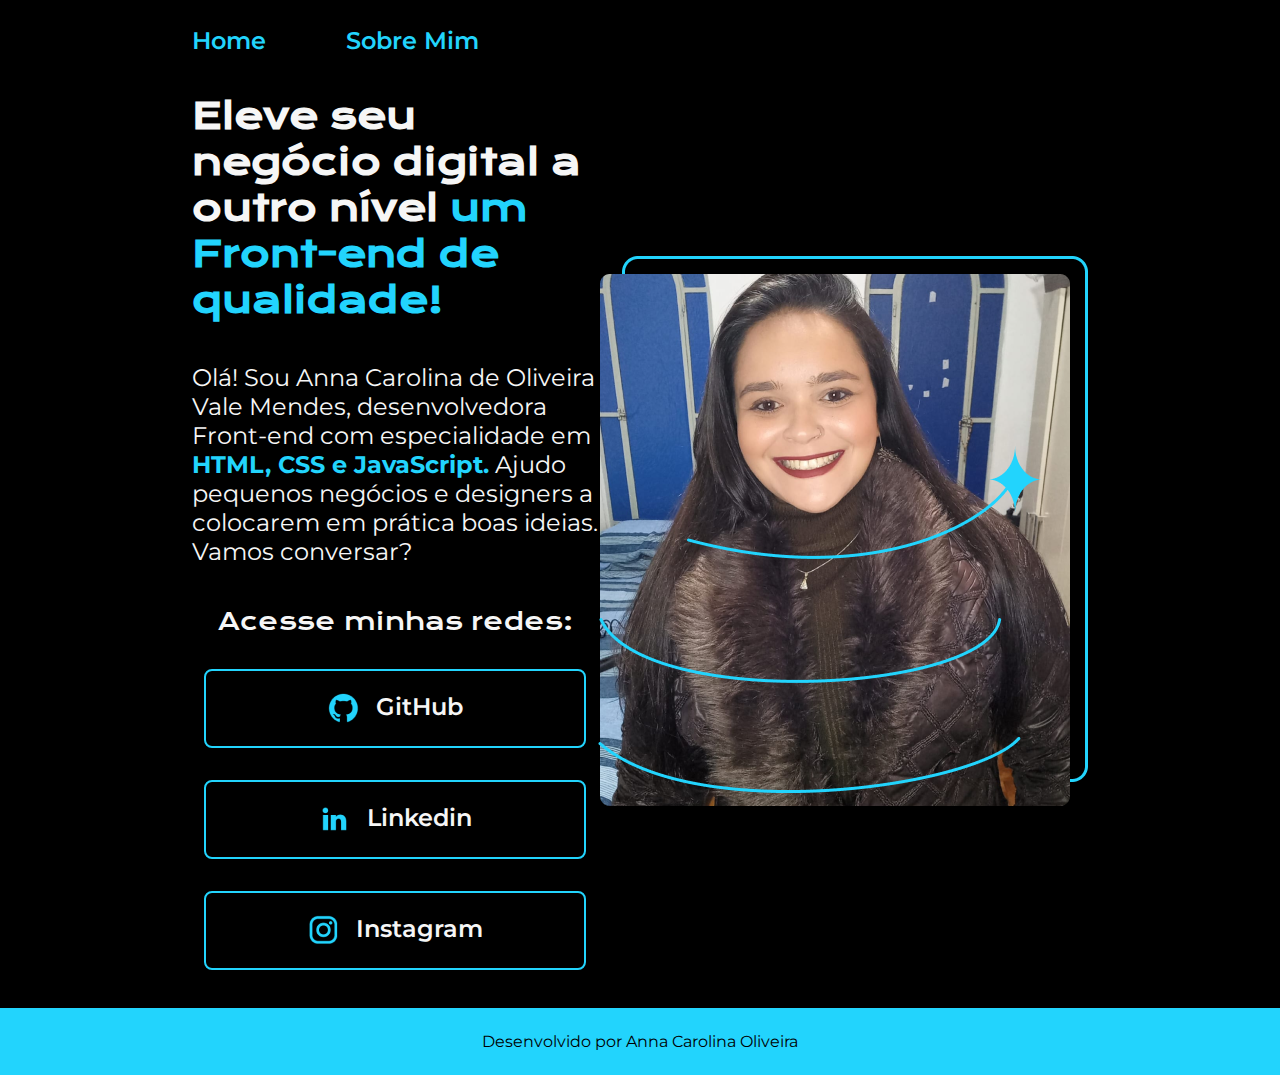
<file: index.html>
<!--Coloque "! + ENTER" que ele trás todas as informações para o começo do código de HTML-->

<!DOCTYPE html>
<html lang="pt-br">
<head>
    <meta charset="UTF-8">
    <meta name="viewport" content="width=device-width, initial-scale=1.0">
    <title>Portifólio</title>
    <link rel="stylesheet" href="./styles/style.css">
</head>
<body>
    <header class="cabecalho">
        <nav class="cabecalho__menu">
            <a class="cabecalho__menu__link" href="index.html">Home</a>
            <a class="cabecalho__menu__link" href="about.html">Sobre Mim</a>
        </nav>
    </header>
    <main class="apresentacao">
        <section class="apresentacao__conteudo">
            <h1 class="titulo">Eleve seu negócio digital a outro nível <strong class="destaque">um Front-end de qualidade!</strong></h1>
            <p class="paragrafro">Olá! Sou Anna Carolina de Oliveira Vale Mendes, desenvolvedora Front-end com especialidade em <strong class="destaque"> HTML, CSS e JavaScript.</strong> Ajudo pequenos negócios e designers a colocarem em prática boas ideias. Vamos conversar?</p>
            
            <div class="botoes">
                <h2 class="subtitulo">Acesse minhas redes:</h2>
                <a class="botoes__estilo" href="https://github.com/AnnaCMendes">
                    <img src="./assets/github.png">
                    GitHub
                </a>
                <a class="botoes__estilo" href="https://www.linkedin.com/in/anna-carolina-de-oliveira-vale-mendes-372411b3/">
                    <img src="./assets/linkedin.png">
                    Linkedin
                </a>
                <a class="botoes__estilo" href="https://www.instagram.com/annacarolinaoliveira93/">
                    <img src="./assets/instagram.png">
                    Instagram
                </a>
            </div>

        </section>
        <img class="imagem__principal"   src="./assets/imagem.png" alt="Foto Anna">
    </main>
    <footer class="rodape">
        <p>Desenvolvido por Anna Carolina Oliveira</p>
    </footer>
</body>
</html>
</file>
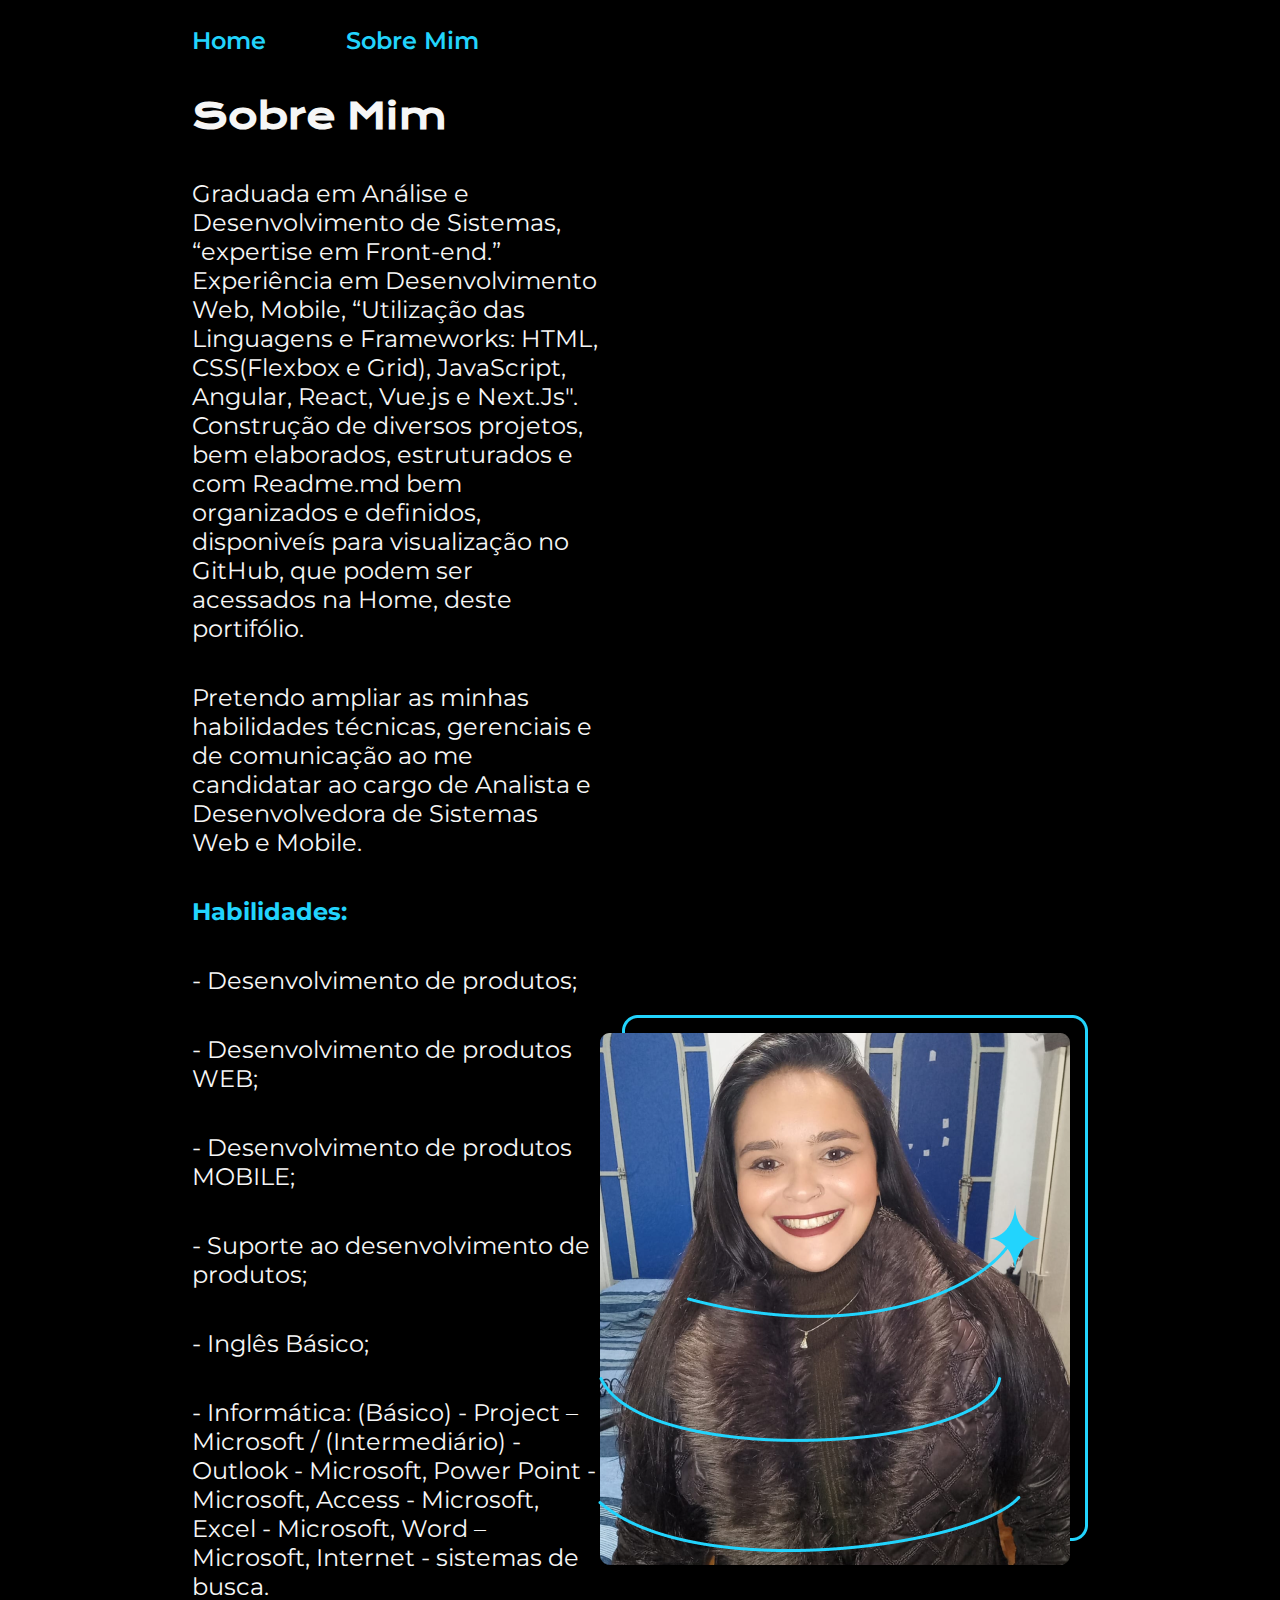
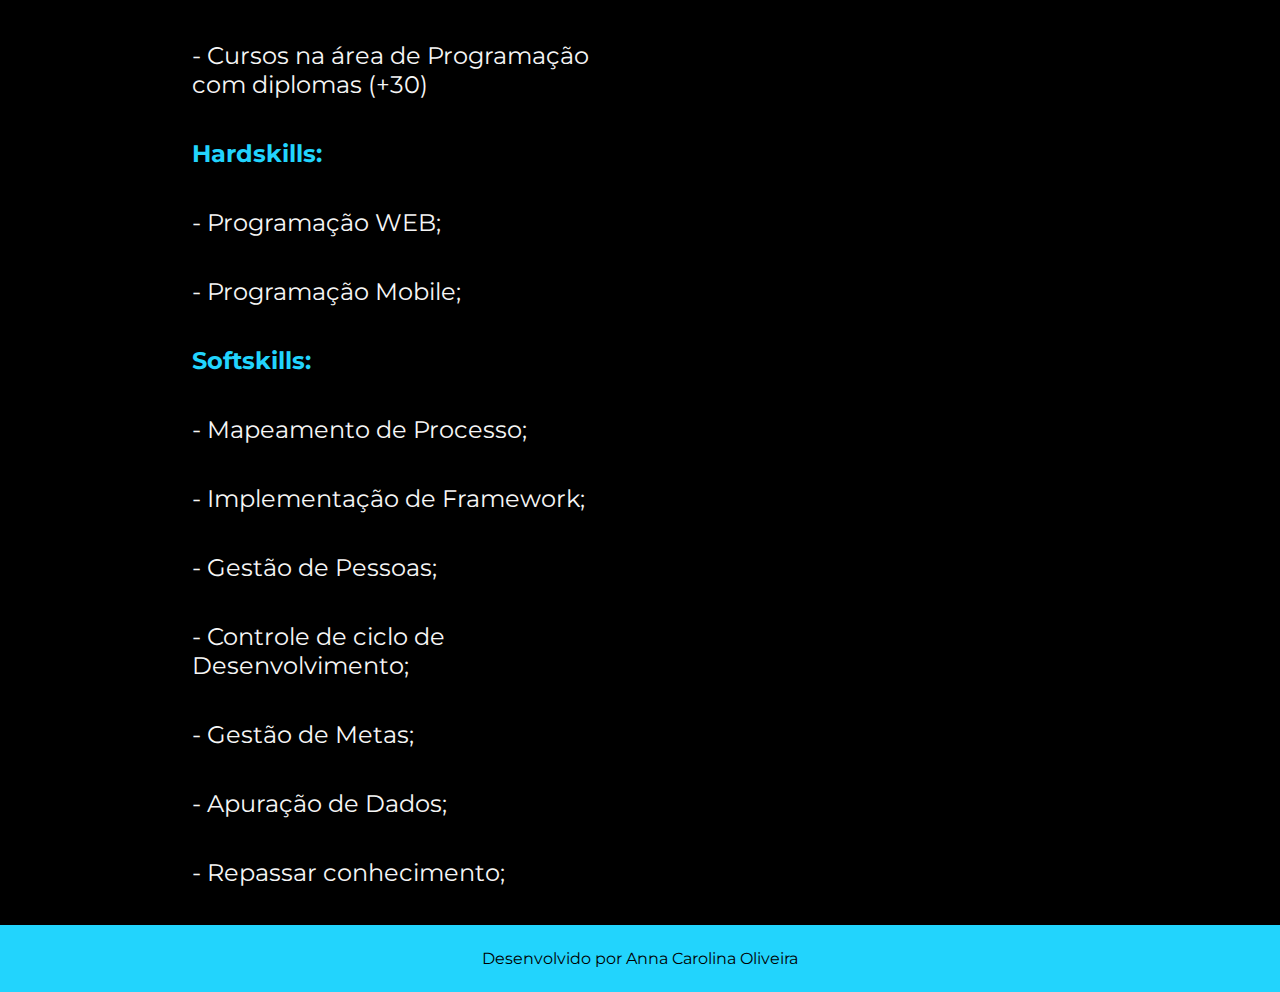
<file: about.html>
<!DOCTYPE html>
<html lang="pt-br">
<head>
    <meta charset="UTF-8">
    <meta name="viewport" content="width=device-width, initial-scale=1.0">
    <title>Sobre Mim</title>
    <link rel="stylesheet" href="./styles/style.css">
</head>
<body>
    <header class="cabecalho">
        <nav class="cabecalho__menu">
            <a class="cabecalho__menu__link" href="index.html">Home</a>
            <a class="cabecalho__menu__link" href="about.html">Sobre Mim</a>
        </nav>
    </header>
    <main class="apresentacao">
        <section class="apresentacao__conteudo">
            <h1 class="titulo">Sobre Mim</h1>

            <p class="paragrafro">Graduada em Análise e Desenvolvimento de Sistemas, “expertise em Front-end.” 
                Experiência em Desenvolvimento Web, Mobile, “Utilização das Linguagens e Frameworks: HTML, CSS(Flexbox e Grid), JavaScript, Angular, React, Vue.js e Next.Js".
                Construção de diversos projetos, bem elaborados, estruturados e com Readme.md bem organizados e definidos, disponiveís para visualização no GitHub, que podem ser 
                acessados na Home, deste portifólio.</p>

            <p class="paragrafro">Pretendo ampliar as minhas habilidades técnicas, gerenciais e de comunicação ao me candidatar ao cargo de Analista e Desenvolvedora de Sistemas Web e Mobile.</p>

                <p class="paragrafro"><strong class="destaque">Habilidades:</strong></p>
                <p class="paragrafro">- Desenvolvimento de produtos;</p>
                <p class="paragrafro">- Desenvolvimento de produtos WEB;</p>
                <p class="paragrafro">- Desenvolvimento de produtos MOBILE;</p>
                <p class="paragrafro">- Suporte ao desenvolvimento de produtos;</p>
                <p class="paragrafro">- Inglês Básico;</p>
                <p class="paragrafro">- Informática: (Básico) - Project – Microsoft / (Intermediário) - Outlook - Microsoft, Power Point - Microsoft, Access - Microsoft, Excel - Microsoft, Word – Microsoft, Internet - sistemas de busca.</p>
                <p class="paragrafro">- Cursos na área de Programação com diplomas (+30)</p>

                <p class="paragrafro"><strong class="destaque">Hardskills:</strong></p>

                <p class="paragrafro">- Programação WEB;</p>
                <p class="paragrafro">- Programação Mobile;</p>

                <p class="paragrafro"><strong class="destaque">Softskills:</strong></p>

                <p class="paragrafro">- Mapeamento de Processo;</p>
                <p class="paragrafro">- Implementação de Framework;</p>
                <p class="paragrafro">- Gestão de Pessoas;</p>
                <p class="paragrafro">- Controle de ciclo de Desenvolvimento;</p>
                <p class="paragrafro">- Gestão de Metas;</p>
                <p class="paragrafro">- Apuração de Dados;</p>
                <p class="paragrafro">- Repassar conhecimento;</p>

        </section>
        <img class="imagem__principal" src="./assets/imagem.png" alt="Foto Anna">
    </main>
    <footer class="rodape">
        <p>Desenvolvido por Anna Carolina Oliveira</p>
    </footer>
</body>
</html>
</file>
<file: styles/style.css>
@import url('https://fonts.googleapis.com/css2?family=Krona+One&family=Montserrat:wght@400;600&display=swap');

* {
    margin: 0;
    padding: 0;
}
/* Seleciona todos os conteuúdos da página. Retirado padding e margin*/

body{

    box-sizing: border-box; /* Ajusta os elementos para que não ultrapassem o limite da página*/
    color: #F6F6F6; /* Cor da Letra*/
    background-color: #000; /* Cor da tela*/
}

.cabecalho{
    padding: 2% 0 0 15%; /* Valores na ordem: Cima, direita, baixo e esquerda*/
}

.cabecalho__menu{
    display: flex;
    gap: 80px;
}

.cabecalho__menu__link{
    font-family: 'Montserrat', sans-serif; /* estilo de fonte */
    font-size: 24px;
    font-weight: 600;
    color: #22D4FD;
    text-decoration: none;
}

.destaque{

    color: #22D4FD; /* Cor da Letra*/
}

.apresentacao {
    padding: 3% 15%;
    display: flex; /* flexbox para alinhar os elementos */
    align-items: center;
    justify-content: space-between; /* flexbox para espaçar os elementos */
  }

.apresentacao__conteudo{
    width: 615px; /* Unidade de pixel */
    display: flex;
    flex-direction: column;
    gap: 40px; /* Espaço entre elementos */
    

}
.titulo{
    font-size: 36px; /* tamanho da fontes */
    font-family: 'Krona One', sans-serif; /* estilo de fonte */
}

.paragrafro{
    font-size: 24px; /* tamanho da fontes */
    font-family: 'Montserrat', sans-serif; /* estilo de fonte */
}

.botoes{
    display: flex; /* coloca os elementos lado a lado */
    flex-direction: column; /* Alinhamento na vertical. */
    justify-content: space-between; /* flexbox para espaçar os elementos */
    align-items: center; /* Centralizando os elementos */
    gap: 32px; /* Espaço de 32pixels */
    
    
}

.subtitulo{
    font-family: 'Krona One', sans-serif;
    font-weight: 400;
    font-size: 24px;
}

.botoes__estilo{
    display: flex;
    justify-content: center; /* flexbox para espaçar os elementos */
    gap: 16px; /* Espaço de 16pixels */
    border: 2px solid #22D4FD;
    width: 378px; /* largura do botão */
    text-align: center; /* texto centralizado*/
    border-radius: 8px; /* raio de arredondamento da borda*/
    font-size: 24px; /* tamanho da letra*/
    font-weight: 600; /* peso da fonte*/
    padding: 21.5px 0; /* espaço vertical*/
    color:#F6F6F6;  /* Cor da letra*/
    font-family: 'Montserrat', sans-serif; /* estilo de fonte */
    text-decoration: none; /* retirando sublinhado do hiperlink*/
}

.botoes__estilo:hover{
    background-color: #272727;
}

.rodape{
    color:#000;
    background-color: #22D4FD;
    padding: 24px;
    text-align: center;
    font-family: 'Montserrat', sans-serif;
    font-size: 16px;
    font-weight: 400;
   
}
</file>
